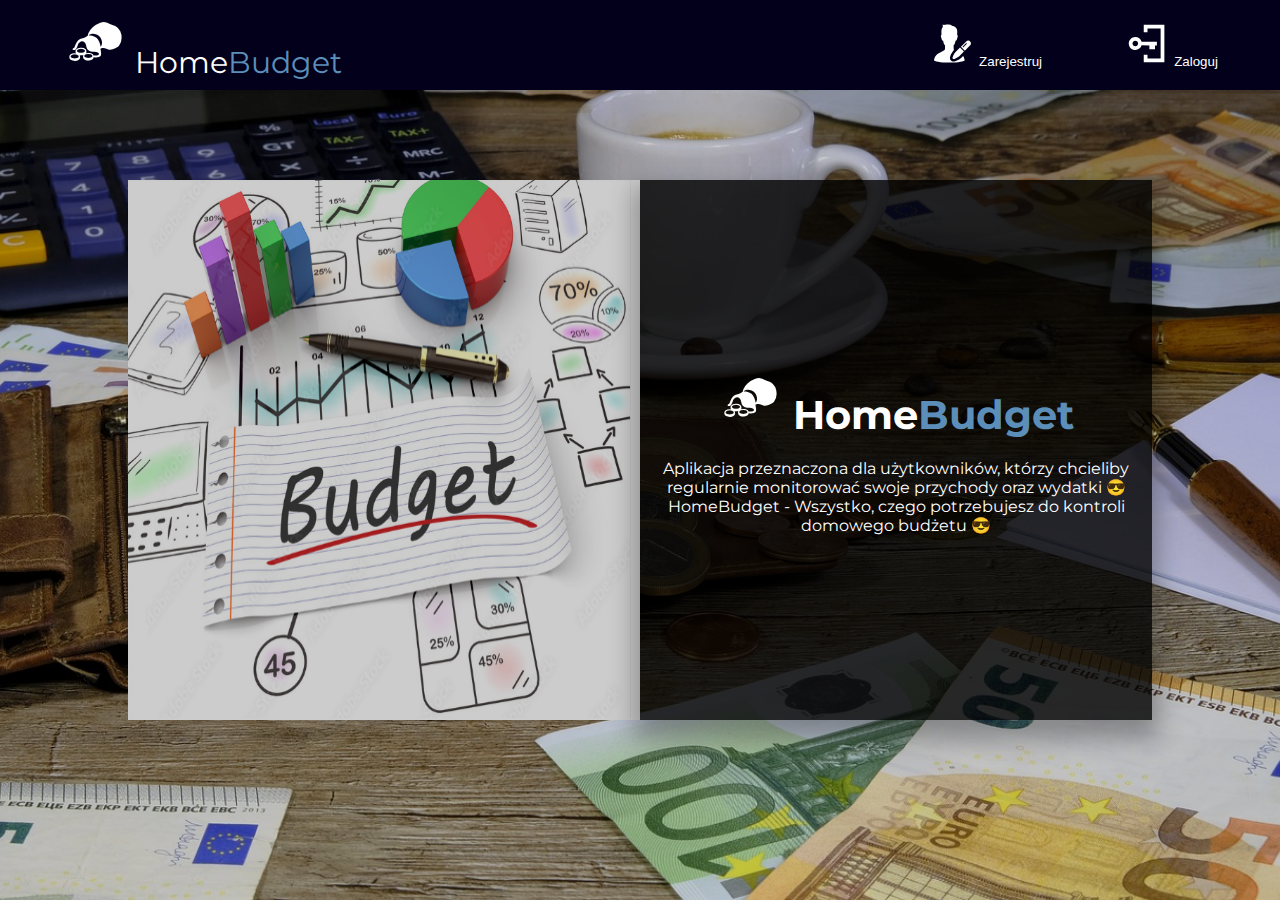
<file: index.html>
<!DOCTYPE html>
<html lang="pl">

<head>
    <meta charset="UTF-8">
    <meta name="viewport" content="width=device-width, initial-scale=1.0">
    <title>HomeBudget</title>
    <link href="https://cdn.jsdelivr.net/npm/bootstrap@5.3.2/dist/css/bootstrap.min.css" rel="stylesheet"
        integrity="sha384-T3c6CoIi6uLrA9TneNEoa7RxnatzjcDSCmG1MXxSR1GAsXEV/Dwwykc2MPK8M2HN" crossorigin="anonymous">
    <link href="https://fonts.googleapis.com/css2?family=Montserrat:wght@200;400;700&display=swap" rel="stylesheet">
    <link rel="stylesheet" href="./css/style.css">
</head>

<body>

    <nav class="nav">
        <div class="nav-logo">
            <svg class="nav-logo-icon" fill="#fff" viewBox="0 0 1000 1000" xmlns="http://www.w3.org/2000/svg"
                stroke="#fff">
                <g id="SVGRepo_bgCarrier" stroke-width="0"></g>
                <g id="SVGRepo_tracerCarrier" stroke-linecap="round" stroke-linejoin="round"></g>
                <g id="SVGRepo_iconCarrier">
                    <path
                        d="M820 257q-13-8-53-20-36-11-48-17l-4-2q-20-11-31-15-17-7-32-10-37-5-85 15-73 30-115 68t-63 91q-5 12-8 24l-4 15q-1 4-2 5.5t-6 2.5q-11 10-38 21-15 6-47.5 17T244 467q-12 7-24 21-8 9-20 27-9 14-21 46l-7 17q-4 12-11 20-4 4-13 10-6 4-8.5 7t-2.5 8q0 9 9 12t21-.5 21-12.5 16-25q5-10 12-30 8-25 13-34 10-17 25.5-26.5t35-8.5 34.5 14q14 11 20 26 3 6 7 27 5 22 9 34 6 19 15 29 16 19 39 28 25 11 56 6 24-3 46 3t32.5 17.5 5 23T527 721q-12 2-35 2h-1q-12 0-23-1-2-8-6-13.5t-8-8.5l-4-2q-20-14-49-17-26-2-51 5 7-13 5-32.5T343 624q-26-25-77-23.5T193 627q-9 11-9.5 31.5T192 690q-30-4-57 2-35 8-46 32-6 13-2 38 2 20 27.5 33t58 13 57-14 25.5-35q2-29-7-42 29 5 59-3-5 8-4 33l1 5q1 22 26 36 29 15 66 13 40-2 63-24l4-6q4-8 6-20 10 2 37 2 23 0 44.5-6.5T580 729q10-14 9-40 0-15-5.5-44t-2.5-35q16-11 48-5 19 3 54 16 21 7 27 8 34 5 74-10 29-10 58-28 18-12 23-17l10-10q37-43 39-119 2-60-21-109-25-52-73-79zM170 769q-20 0-38-6-27-9-27-26.5t26-26.5q18-6 38.5-6t38.5 6q26 9 26 26.5T208 763q-18 6-38 6zm100-89q-21 0-39-6-26-8-26-25.5t26-26.5q18-6 38.5-6t38.5 6q26 9 26 26.5T308 674q-18 6-38 6zm117 81q-21 0-39-6-26-8-26-25.5t26-26.5q18-6 38.5-6t38.5 6q26 9 26 26.5T425 755q-18 6-38 6zm194-178q-4-40-21-77-18-42-45-64-20-16-49-26-22-8-44-10-18-2-22.5.5t-5-1 5.5-9.5 16-10q13-6 29-8 39-4 73 10 39 16 63 54 16 26 20.5 54.5t-1 52T581 583z">
                    </path>
                </g>
            </svg>
            <a href="index.html">Home<span>Budget</span></a>
        </div>

        <div class="nav-buttons">
            <a href="signup.html"><button class="signup">
                    <svg version="1.1" id="_x32_" xmlns="http://www.w3.org/2000/svg"
                        xmlns:xlink="http://www.w3.org/1999/xlink" viewBox="-46.08 -46.08 604.16 604.16"
                        xml:space="preserve" fill="#000000" stroke="#000000" stroke-width="0.00512">
                        <g>
                            <path class="st0"
                                d="M259.993,460.958c14.498,14.498,75.487-23.002,89.985-37.492l59.598-59.606l-52.494-52.485l-59.597,59.597 C282.996,385.462,245.504,446.46,259.993,460.958z">
                            </path>
                            <path class="st0"
                                d="M493.251,227.7c-14.498-14.49-37.996-14.49-52.485,0l-71.68,71.678l52.494,52.486l71.671-71.68 C507.741,265.695,507.741,242.198,493.251,227.7z M399.586,308.882l-9.008-8.999l50.18-50.18l8.991,8.99L399.586,308.882z">
                            </path>
                            <path class="st0"
                                d="M374.714,448.193c-14.071,14.055-67.572,51.008-104.791,51.008c-0.008,0,0,0-0.008,0 c-17.47,0-28.484-7.351-34.648-13.516c-44.758-44.775,36.604-138.56,37.492-139.439l4.123-4.124 c-3.944-4.354-5.644-10.348-5.644-22.302c0-8.836,0-25.256,0-40.403c11.364-12.619,15.497-11.048,25.103-60.596 c19.433,0,18.178-25.248,27.34-47.644c7.479-18.238,1.212-25.632-5.072-28.655c5.14-66.463,5.14-112.236-70.296-126.435 c-27.349-23.438-68.606-15.48-88.158-11.57c-19.536,3.911-37.159,0-37.159,0l3.355,31.49 C97.74,70.339,112.05,116.112,107.44,142.923c-5.994,3.27-11.407,10.809-4.269,28.254c9.17,22.396,7.906,47.644,27.339,47.644 c9.614,49.548,13.747,47.976,25.111,60.596c0,15.148,0,31.567,0,40.403c0,25.248-8.58,25.684-28.134,36.612 c-47.14,26.35-108.572,41.659-119.571,124.01C5.902,495.504,92.378,511.948,213.434,512 c121.04-0.052,207.524-16.496,205.518-31.558c-3.168-23.702-10.648-41.547-20.68-55.806L374.714,448.193z">
                            </path>
                        </g>
                    </svg>
                    Zarejestruj</button></a>
            <a href="login.html"> <button class="login">
                    <svg viewBox="0 0 512 512" version="1.1" xmlns="http://www.w3.org/2000/svg"
                        xmlns:xlink="http://www.w3.org/1999/xlink" fill="#000000">
                        <title>log-in</title>
                        <g id="Page-1" stroke="none" stroke-width="1" fill="none" fill-rule="evenodd">
                            <g id="icon" fill="#ffffff" transform="translate(42.666667, 42.666667)">
                                <path
                                    d="M405.333333,3.55271368e-14 L405.333333,426.666667 L170.666667,426.666667 L170.666667,341.333333 L213.333333,341.333333 L213.333333,384 L362.666667,384 L362.666667,42.6666667 L213.333333,42.6666667 L213.333333,85.3333333 L170.666667,85.3333333 L170.666667,3.55271368e-14 L405.333333,3.55271368e-14 Z M74.6666667,138.666667 C108.491057,138.666667 137.06239,161.157677 146.241432,192.000465 L320,192 L320,234.666667 L298.666667,234.666667 L298.666667,277.333333 L234.666667,277.333333 L234.666667,234.666667 L146.241432,234.666202 C137.06239,265.508989 108.491057,288 74.6666667,288 C33.4294053,288 7.10542736e-15,254.570595 7.10542736e-15,213.333333 C7.10542736e-15,172.096072 33.4294053,138.666667 74.6666667,138.666667 Z M74.6666667,181.333333 C56.9935547,181.333333 42.6666667,195.660221 42.6666667,213.333333 C42.6666667,231.006445 56.9935547,245.333333 74.6666667,245.333333 C92.3397787,245.333333 106.666667,231.006445 106.666667,213.333333 C106.666667,195.660221 92.3397787,181.333333 74.6666667,181.333333 Z"
                                    id="Combined-Shape"> </path>
                            </g>
                        </g>

                    </svg>
                    Zaloguj</button></a>
        </div>
    </nav>

    <main>
        <div class="hero">
            <div class="hero-shadow"></div>
            <div class="hero-main">
                <img src="./img/budget.png" alt="budget-image">
                <div class="hero-main-text">
                    <div class="home-page">
                        <h1>
                            <svg class="nav-logo-icon" fill="#fff" viewBox="0 0 1000 1000"
                                xmlns="http://www.w3.org/2000/svg" stroke="#fff">
                                <path
                                    d="M820 257q-13-8-53-20-36-11-48-17l-4-2q-20-11-31-15-17-7-32-10-37-5-85 15-73 30-115 68t-63 91q-5 12-8 24l-4 15q-1 4-2 5.5t-6 2.5q-11 10-38 21-15 6-47.5 17T244 467q-12 7-24 21-8 9-20 27-9 14-21 46l-7 17q-4 12-11 20-4 4-13 10-6 4-8.5 7t-2.5 8q0 9 9 12t21-.5 21-12.5 16-25q5-10 12-30 8-25 13-34 10-17 25.5-26.5t35-8.5 34.5 14q14 11 20 26 3 6 7 27 5 22 9 34 6 19 15 29 16 19 39 28 25 11 56 6 24-3 46 3t32.5 17.5 5 23T527 721q-12 2-35 2h-1q-12 0-23-1-2-8-6-13.5t-8-8.5l-4-2q-20-14-49-17-26-2-51 5 7-13 5-32.5T343 624q-26-25-77-23.5T193 627q-9 11-9.5 31.5T192 690q-30-4-57 2-35 8-46 32-6 13-2 38 2 20 27.5 33t58 13 57-14 25.5-35q2-29-7-42 29 5 59-3-5 8-4 33l1 5q1 22 26 36 29 15 66 13 40-2 63-24l4-6q4-8 6-20 10 2 37 2 23 0 44.5-6.5T580 729q10-14 9-40 0-15-5.5-44t-2.5-35q16-11 48-5 19 3 54 16 21 7 27 8 34 5 74-10 29-10 58-28 18-12 23-17l10-10q37-43 39-119 2-60-21-109-25-52-73-79zM170 769q-20 0-38-6-27-9-27-26.5t26-26.5q18-6 38.5-6t38.5 6q26 9 26 26.5T208 763q-18 6-38 6zm100-89q-21 0-39-6-26-8-26-25.5t26-26.5q18-6 38.5-6t38.5 6q26 9 26 26.5T308 674q-18 6-38 6zm117 81q-21 0-39-6-26-8-26-25.5t26-26.5q18-6 38.5-6t38.5 6q26 9 26 26.5T425 755q-18 6-38 6zm194-178q-4-40-21-77-18-42-45-64-20-16-49-26-22-8-44-10-18-2-22.5.5t-5-1 5.5-9.5 16-10q13-6 29-8 39-4 73 10 39 16 63 54 16 26 20.5 54.5t-1 52T581 583z">
                                </path>
                            </svg>
                            Home<span>Budget</span>
                        </h1>
                        <p>Aplikacja przeznaczona dla użytkowników, którzy chcieliby regularnie monitorować swoje
                            przychody oraz wydatki 😎</p>
                        <p>HomeBudget - Wszystko, czego potrzebujesz do kontroli domowego budżetu 😎 </p>
                    </div>
                </div>

            </div>
        </div>
    </main>


    <script src="https://cdn.jsdelivr.net/npm/bootstrap@5.3.2/dist/js/bootstrap.bundle.min.js"
        integrity="sha384-C6RzsynM9kWDrMNeT87bh95OGNyZPhcTNXj1NW7RuBCsyN/o0jlpcV8Qyq46cDfL"
        crossorigin="anonymous"></script>
</body>

</html>
</file>
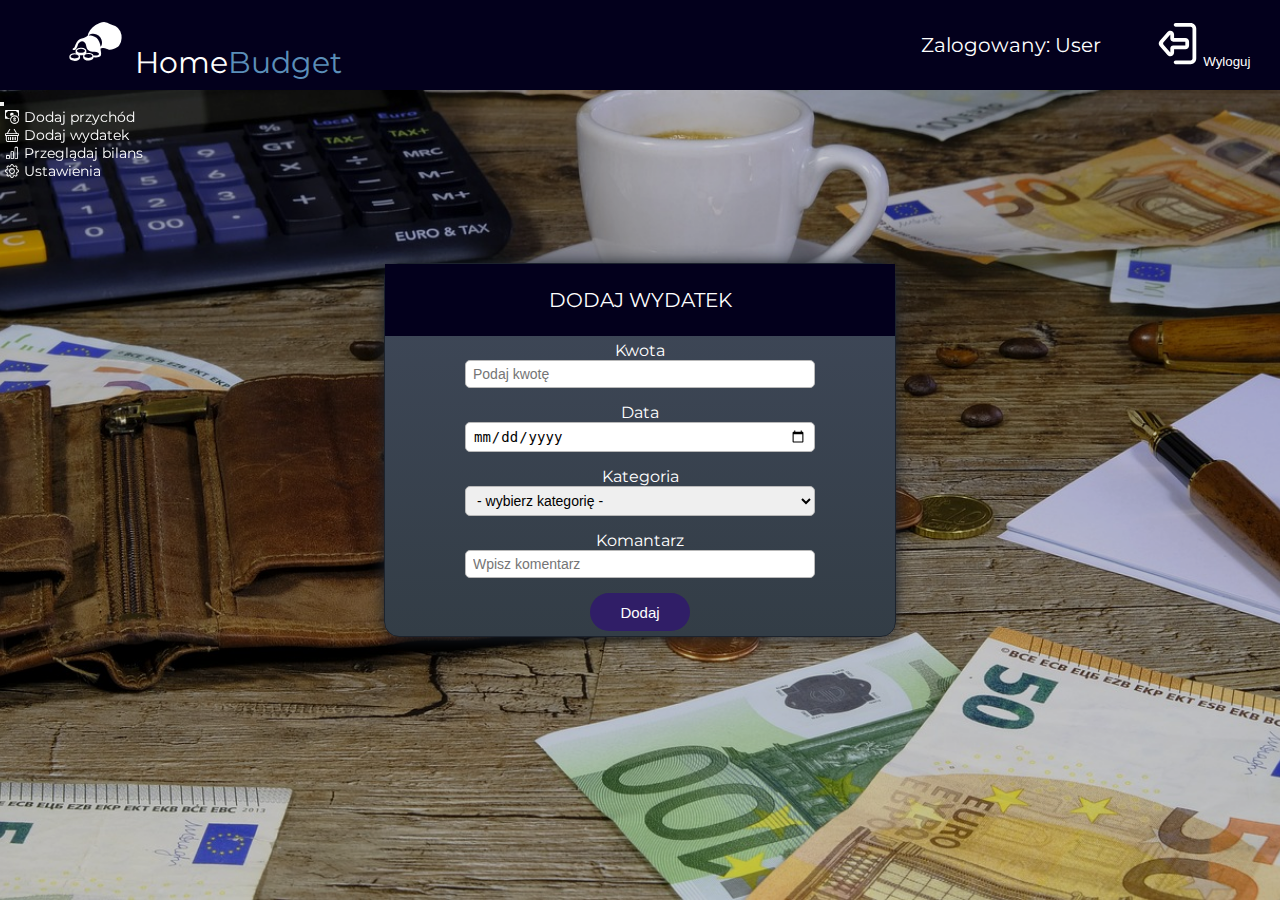
<file: expenses.html>
<!DOCTYPE html>
<html lang="pl">

<head>
  <meta charset="UTF-8">
  <meta name="viewport" content="width=device-width, initial-scale=1.0">
  <title>HomeBudget</title>
  <link href="https://cdn.jsdelivr.net/npm/bootstrap@5.3.2/dist/css/bootstrap.min.css" rel="stylesheet"
    integrity="sha384-T3c6CoIi6uLrA9TneNEoa7RxnatzjcDSCmG1MXxSR1GAsXEV/Dwwykc2MPK8M2HN" crossorigin="anonymous">
  <link rel="stylesheet" href="https://cdn.jsdelivr.net/npm/bootstrap-icons@1.11.2/font/bootstrap-icons.min.css">
  <link href="https://fonts.googleapis.com/css2?family=Montserrat:wght@200;400;700&display=swap" rel="stylesheet">
  <link rel="stylesheet" href="./css/style.css">
</head>

<body>

  <nav class="nav">
    <div class="nav-logo">
      <svg class="nav-logo-icon" fill="#fff" viewBox="0 0 1000 1000" xmlns="http://www.w3.org/2000/svg" stroke="#fff">
        <g id="SVGRepo_bgCarrier" stroke-width="0"></g>
        <g id="SVGRepo_tracerCarrier" stroke-linecap="round" stroke-linejoin="round"></g>
        <g id="SVGRepo_iconCarrier">
          <path
            d="M820 257q-13-8-53-20-36-11-48-17l-4-2q-20-11-31-15-17-7-32-10-37-5-85 15-73 30-115 68t-63 91q-5 12-8 24l-4 15q-1 4-2 5.5t-6 2.5q-11 10-38 21-15 6-47.5 17T244 467q-12 7-24 21-8 9-20 27-9 14-21 46l-7 17q-4 12-11 20-4 4-13 10-6 4-8.5 7t-2.5 8q0 9 9 12t21-.5 21-12.5 16-25q5-10 12-30 8-25 13-34 10-17 25.5-26.5t35-8.5 34.5 14q14 11 20 26 3 6 7 27 5 22 9 34 6 19 15 29 16 19 39 28 25 11 56 6 24-3 46 3t32.5 17.5 5 23T527 721q-12 2-35 2h-1q-12 0-23-1-2-8-6-13.5t-8-8.5l-4-2q-20-14-49-17-26-2-51 5 7-13 5-32.5T343 624q-26-25-77-23.5T193 627q-9 11-9.5 31.5T192 690q-30-4-57 2-35 8-46 32-6 13-2 38 2 20 27.5 33t58 13 57-14 25.5-35q2-29-7-42 29 5 59-3-5 8-4 33l1 5q1 22 26 36 29 15 66 13 40-2 63-24l4-6q4-8 6-20 10 2 37 2 23 0 44.5-6.5T580 729q10-14 9-40 0-15-5.5-44t-2.5-35q16-11 48-5 19 3 54 16 21 7 27 8 34 5 74-10 29-10 58-28 18-12 23-17l10-10q37-43 39-119 2-60-21-109-25-52-73-79zM170 769q-20 0-38-6-27-9-27-26.5t26-26.5q18-6 38.5-6t38.5 6q26 9 26 26.5T208 763q-18 6-38 6zm100-89q-21 0-39-6-26-8-26-25.5t26-26.5q18-6 38.5-6t38.5 6q26 9 26 26.5T308 674q-18 6-38 6zm117 81q-21 0-39-6-26-8-26-25.5t26-26.5q18-6 38.5-6t38.5 6q26 9 26 26.5T425 755q-18 6-38 6zm194-178q-4-40-21-77-18-42-45-64-20-16-49-26-22-8-44-10-18-2-22.5.5t-5-1 5.5-9.5 16-10q13-6 29-8 39-4 73 10 39 16 63 54 16 26 20.5 54.5t-1 52T581 583z">
          </path>
        </g>
      </svg>
      <a href="balance.html">Home<span>Budget</span></a>
    </div>

    <div class="nav-buttons one">
      <div class="nav-user">
        Zalogowany: User
      </div>

      <a href="index.html"> <button class="log-out">
          <svg viewBox="0 0 24 24" fill="none" xmlns="http://www.w3.org/2000/svg">


            <path fill-rule="evenodd" clip-rule="evenodd"
              d="M19 23H11C10.4477 23 10 22.5523 10 22C10 21.4477 10.4477 21 11 21H19C19.5523 21 20 20.5523 20 20V4C20 3.44772 19.5523 3 19 3L11 3C10.4477 3 10 2.55229 10 2C10 1.44772 10.4477 1 11 1L19 1C20.6569 1 22 2.34315 22 4V20C22 21.6569 20.6569 23 19 23Z"
              fill="#fff"></path>
            <path fill-rule="evenodd" clip-rule="evenodd"
              d="M2.48861 13.3099C1.83712 12.5581 1.83712 11.4419 2.48862 10.6902L6.66532 5.87088C7.87786 4.47179 10.1767 5.32933 10.1767 7.18074L10.1767 9.00001H16.1767C17.2813 9.00001 18.1767 9.89544 18.1767 11V13C18.1767 14.1046 17.2813 15 16.1767 15L10.1767 15V16.8193C10.1767 18.6707 7.87786 19.5282 6.66532 18.1291L2.48861 13.3099ZM4.5676 11.3451C4.24185 11.7209 4.24185 12.2791 4.5676 12.6549L8.1767 16.8193V14.5C8.1767 13.6716 8.84827 13 9.6767 13L16.1767 13V11L9.6767 11C8.84827 11 8.1767 10.3284 8.1767 9.50001L8.1767 7.18074L4.5676 11.3451Z"
              fill="#fff"></path>

          </svg>
          Wyloguj</button></a>
    </div>
  </nav>

  <header>
    <nav class="navbar navbar-expand-md navbar-dark bg-dark">
      <div class="container-fluid">
        <button class="navbar-toggler collapsed" type="button" data-bs-toggle="collapse"
          data-bs-target="#navbarsExample08" aria-controls="navbarsExample08" aria-expanded="false"
          aria-label="Toggle navigation">
          <span class="navbar-toggler-icon"></span>
        </button>

        <div class="navbar-collapse justify-content-md-center collapse" id="navbarsExample08">
          <ul class="navbar-nav">
            <li class="nav-item">
              <a class="nav-link" href="income.html"><i class="bi bi-cash-coin"></i>Dodaj przychód</a>
            </li>
            <li class="nav-item">
              <a class="nav-link active" aria-current="page" href="expenses.html">
                <i class="bi bi-basket"></i>Dodaj wydatek</a>
            </li>
            <li class="nav-item">
              <a class="nav-link" href="balance.html"><i class="bi bi-bar-chart"></i>Przeglądaj bilans</a>
            </li>
            <li class="nav-item">
              <a class="nav-link" href="settings.html"><i class="bi bi-gear"></i>Ustawienia</a>
            </li>

            <!-- <li class="nav-item dropdown">
                    <a class="nav-link dropdown-toggle" href="#" data-bs-toggle="dropdown" aria-expanded="false">Dropdown</a>
                    <ul class="dropdown-menu">
                      <li><a class="dropdown-item" href="#">Action</a></li>
                      <li><a class="dropdown-item" href="#">Another action</a></li>
                      <li><a class="dropdown-item" href="#">Something else here</a></li>
                    </ul>
                  </li> -->

          </ul>
        </div>
      </div>
    </nav>
  </header>

  <main>
    <div class="hero">
      <div class="hero-shadow"></div>
      <div class="hero-main">
        <div class="wrapper">
          <div class="top">
            Dodaj wydatek
          </div>
          <div class="bottom">
            <label for="price">Kwota</label>
            <input type="number" id="price" placeholder="Podaj kwotę">
            <label for="date">Data</label>
            <input type="date" id="date">
            <label for="category">Kategoria</label>
            <select id="category">
              <option disabled selected>- wybierz kategorię -</option>
              <option>Zakupy</option>
              <option>Opłaty</option>
              <option>Allegro</option>
              <option>Spłata kredytu</option>
              <option>Alkohol</option>
            </select>
            <label for="comment">Komantarz</label>
            <input type="text" id="comment" placeholder="Wpisz komentarz">


            <div class="buttons">
              <button class="btn blue-btn">Dodaj</button>
            </div>

          </div>

        </div>
      </div>
    </div>
  </main>


  <script src="https://cdn.jsdelivr.net/npm/bootstrap@5.3.2/dist/js/bootstrap.bundle.min.js"
    integrity="sha384-C6RzsynM9kWDrMNeT87bh95OGNyZPhcTNXj1NW7RuBCsyN/o0jlpcV8Qyq46cDfL"
    crossorigin="anonymous"></script>
</body>

</html>
</file>
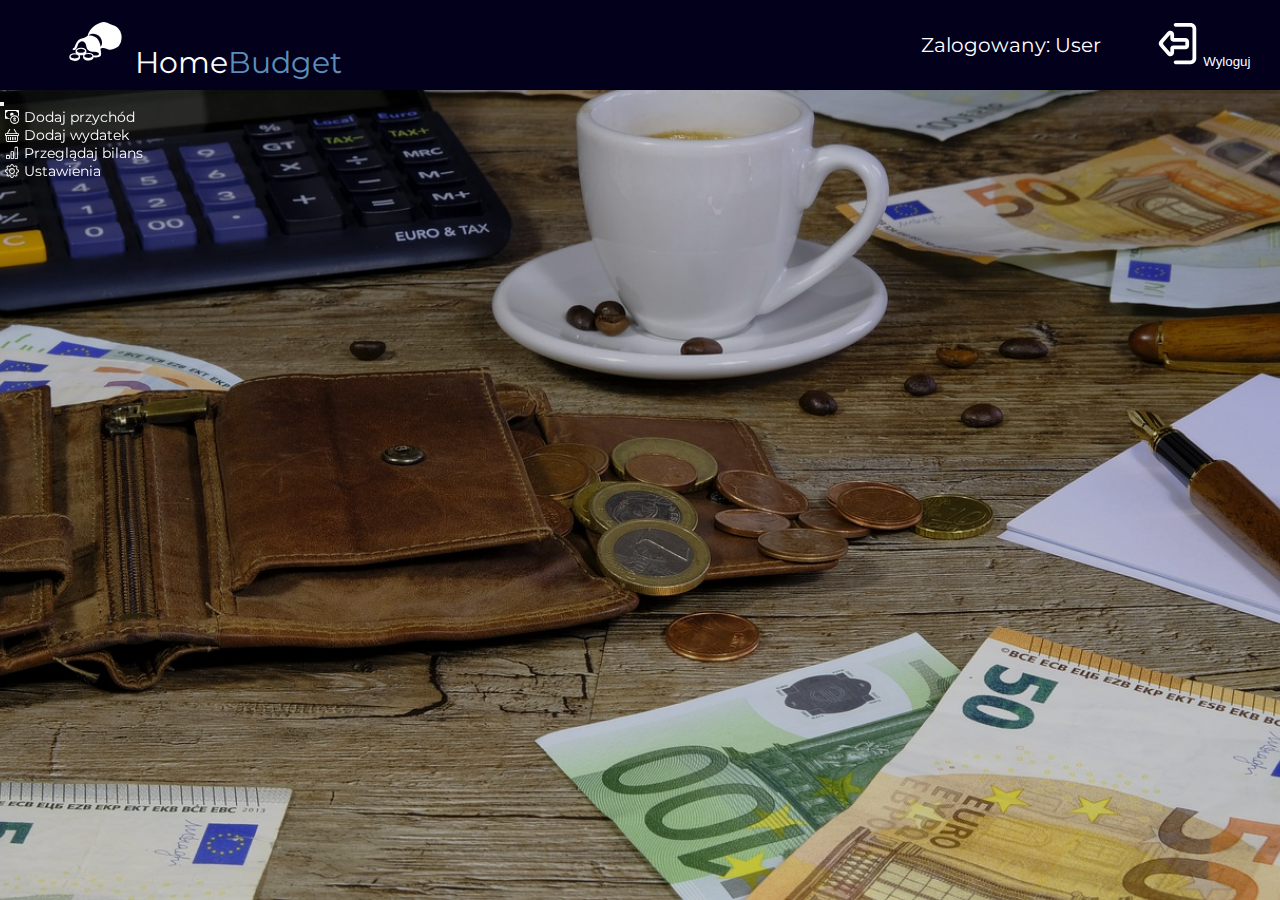
<file: income.html>
<!DOCTYPE html>
<html lang="pl">

<head>
  <meta charset="UTF-8">
  <meta name="viewport" content="width=device-width, initial-scale=1.0">
  <title>HomeBudget</title>
  <link href="https://cdn.jsdelivr.net/npm/bootstrap@5.3.2/dist/css/bootstrap.min.css" rel="stylesheet"
    integrity="sha384-T3c6CoIi6uLrA9TneNEoa7RxnatzjcDSCmG1MXxSR1GAsXEV/Dwwykc2MPK8M2HN" crossorigin="anonymous">
  <link rel="stylesheet" href="https://cdn.jsdelivr.net/npm/bootstrap-icons@1.11.2/font/bootstrap-icons.min.css">
  <link href="https://fonts.googleapis.com/css2?family=Montserrat:wght@200;400;700&display=swap" rel="stylesheet">
  <link rel="stylesheet" href="./css/style.css">
</head>

<body>

  <nav class="nav">
    <div class="nav-logo">
      <svg class="nav-logo-icon" fill="#fff" viewBox="0 0 1000 1000" xmlns="http://www.w3.org/2000/svg" stroke="#fff">
        <g id="SVGRepo_bgCarrier" stroke-width="0"></g>
        <g id="SVGRepo_tracerCarrier" stroke-linecap="round" stroke-linejoin="round"></g>
        <g id="SVGRepo_iconCarrier">
          <path
            d="M820 257q-13-8-53-20-36-11-48-17l-4-2q-20-11-31-15-17-7-32-10-37-5-85 15-73 30-115 68t-63 91q-5 12-8 24l-4 15q-1 4-2 5.5t-6 2.5q-11 10-38 21-15 6-47.5 17T244 467q-12 7-24 21-8 9-20 27-9 14-21 46l-7 17q-4 12-11 20-4 4-13 10-6 4-8.5 7t-2.5 8q0 9 9 12t21-.5 21-12.5 16-25q5-10 12-30 8-25 13-34 10-17 25.5-26.5t35-8.5 34.5 14q14 11 20 26 3 6 7 27 5 22 9 34 6 19 15 29 16 19 39 28 25 11 56 6 24-3 46 3t32.5 17.5 5 23T527 721q-12 2-35 2h-1q-12 0-23-1-2-8-6-13.5t-8-8.5l-4-2q-20-14-49-17-26-2-51 5 7-13 5-32.5T343 624q-26-25-77-23.5T193 627q-9 11-9.5 31.5T192 690q-30-4-57 2-35 8-46 32-6 13-2 38 2 20 27.5 33t58 13 57-14 25.5-35q2-29-7-42 29 5 59-3-5 8-4 33l1 5q1 22 26 36 29 15 66 13 40-2 63-24l4-6q4-8 6-20 10 2 37 2 23 0 44.5-6.5T580 729q10-14 9-40 0-15-5.5-44t-2.5-35q16-11 48-5 19 3 54 16 21 7 27 8 34 5 74-10 29-10 58-28 18-12 23-17l10-10q37-43 39-119 2-60-21-109-25-52-73-79zM170 769q-20 0-38-6-27-9-27-26.5t26-26.5q18-6 38.5-6t38.5 6q26 9 26 26.5T208 763q-18 6-38 6zm100-89q-21 0-39-6-26-8-26-25.5t26-26.5q18-6 38.5-6t38.5 6q26 9 26 26.5T308 674q-18 6-38 6zm117 81q-21 0-39-6-26-8-26-25.5t26-26.5q18-6 38.5-6t38.5 6q26 9 26 26.5T425 755q-18 6-38 6zm194-178q-4-40-21-77-18-42-45-64-20-16-49-26-22-8-44-10-18-2-22.5.5t-5-1 5.5-9.5 16-10q13-6 29-8 39-4 73 10 39 16 63 54 16 26 20.5 54.5t-1 52T581 583z">
          </path>
        </g>
      </svg>
      <a href="balance.html">Home<span>Budget</span></a>
    </div>

    <div class="nav-buttons one">
      <div class="nav-user">
        Zalogowany: User
      </div>

      <a href="index.html"> <button class="log-out">
          <svg viewBox="0 0 24 24" fill="none" xmlns="http://www.w3.org/2000/svg">
            <path fill-rule="evenodd" clip-rule="evenodd"
              d="M19 23H11C10.4477 23 10 22.5523 10 22C10 21.4477 10.4477 21 11 21H19C19.5523 21 20 20.5523 20 20V4C20 3.44772 19.5523 3 19 3L11 3C10.4477 3 10 2.55229 10 2C10 1.44772 10.4477 1 11 1L19 1C20.6569 1 22 2.34315 22 4V20C22 21.6569 20.6569 23 19 23Z"
              fill="#fff"></path>
            <path fill-rule="evenodd" clip-rule="evenodd"
              d="M2.48861 13.3099C1.83712 12.5581 1.83712 11.4419 2.48862 10.6902L6.66532 5.87088C7.87786 4.47179 10.1767 5.32933 10.1767 7.18074L10.1767 9.00001H16.1767C17.2813 9.00001 18.1767 9.89544 18.1767 11V13C18.1767 14.1046 17.2813 15 16.1767 15L10.1767 15V16.8193C10.1767 18.6707 7.87786 19.5282 6.66532 18.1291L2.48861 13.3099ZM4.5676 11.3451C4.24185 11.7209 4.24185 12.2791 4.5676 12.6549L8.1767 16.8193V14.5C8.1767 13.6716 8.84827 13 9.6767 13L16.1767 13V11L9.6767 11C8.84827 11 8.1767 10.3284 8.1767 9.50001L8.1767 7.18074L4.5676 11.3451Z"
              fill="#fff"></path>

          </svg>
          Wyloguj</button></a>
    </div>
  </nav>

  <header>
    <nav class="navbar navbar-expand-md navbar-dark bg-dark">
      <div class="container-fluid">
        <button class="navbar-toggler collapsed" type="button" data-bs-toggle="collapse"
          data-bs-target="#navbarsExample08" aria-controls="navbarsExample08" aria-expanded="false"
          aria-label="Toggle navigation">
          <span class="navbar-toggler-icon"></span>
        </button>

        <div class="navbar-collapse justify-content-md-center collapse" id="navbarsExample08">
          <ul class="navbar-nav">
            <li class="nav-item">
              <a class="nav-link active" href="income.html"><i class="bi bi-cash-coin"></i>Dodaj przychód</a>
            </li>
            <li class="nav-item">
              <a class="nav-link" aria-current="page" href="expenses.html">
                <i class="bi bi-basket"></i>Dodaj wydatek</a>
            </li>
            <li class="nav-item">
              <a class="nav-link" href="balance.html"><i class="bi bi-bar-chart"></i>Przeglądaj bilans</a>
            </li>
            <li class="nav-item">
              <a class="nav-link" href="settings.html"><i class="bi bi-gear"></i>Ustawienia</a>
            </li>

            <!-- <li class="nav-item dropdown">
                    <a class="nav-link dropdown-toggle" href="#" data-bs-toggle="dropdown" aria-expanded="false">Dropdown</a>
                    <ul class="dropdown-menu">
                      <li><a class="dropdown-item" href="#">Action</a></li>
                      <li><a class="dropdown-item" href="#">Another action</a></li>
                      <li><a class="dropdown-item" href="#">Something else here</a></li>
                    </ul>
                  </li> -->

          </ul>
        </div>
      </div>
    </nav>
  </header>

  <main>
    <div class="hero">
      <div class="hero-shadow"></div>
      <div class="hero-main">


      </div>
    </div>
  </main>


  <script src="https://cdn.jsdelivr.net/npm/bootstrap@5.3.2/dist/js/bootstrap.bundle.min.js"
    integrity="sha384-C6RzsynM9kWDrMNeT87bh95OGNyZPhcTNXj1NW7RuBCsyN/o0jlpcV8Qyq46cDfL"
    crossorigin="anonymous"></script>
</body>

</html>
</file>
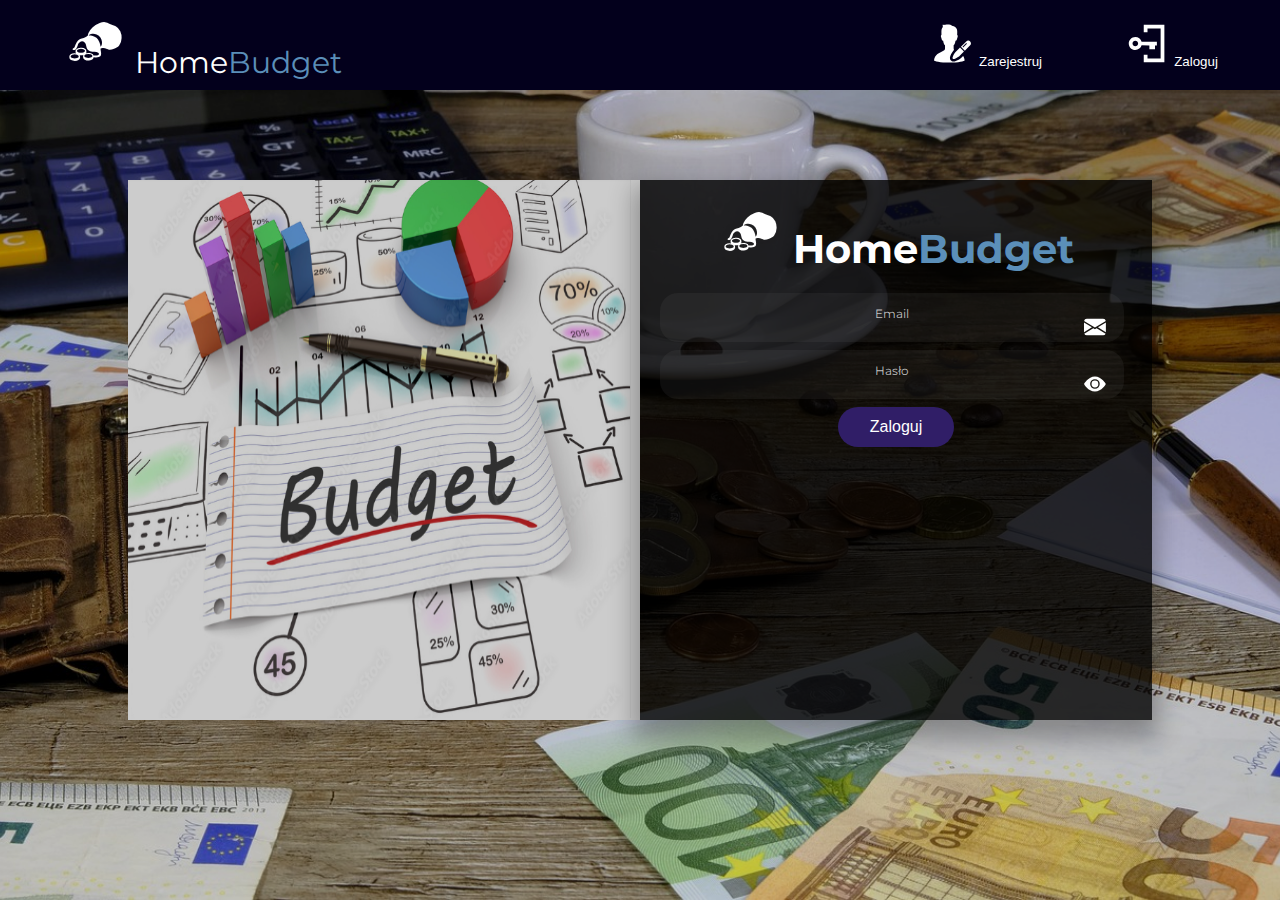
<file: login.html>
<!DOCTYPE html>
<html lang="pl">

<head>
    <meta charset="UTF-8">
    <meta name="viewport" content="width=device-width, initial-scale=1.0">
    <title>HomeBudget</title>
    <link href="https://cdn.jsdelivr.net/npm/bootstrap@5.3.2/dist/css/bootstrap.min.css" rel="stylesheet"
        integrity="sha384-T3c6CoIi6uLrA9TneNEoa7RxnatzjcDSCmG1MXxSR1GAsXEV/Dwwykc2MPK8M2HN" crossorigin="anonymous">
    <link href="https://fonts.googleapis.com/css2?family=Montserrat:wght@200;400;700&display=swap" rel="stylesheet">
    <link rel="stylesheet" href="./css/style.css">
</head>

<body>

    <nav class="nav">

        <div class="nav-logo">
            <svg class="nav-logo-icon" fill="#fff" viewBox="0 0 1000 1000" xmlns="http://www.w3.org/2000/svg"
                stroke="#fff">
                <g id="SVGRepo_bgCarrier" stroke-width="0"></g>
                <g id="SVGRepo_tracerCarrier" stroke-linecap="round" stroke-linejoin="round"></g>
                <g id="SVGRepo_iconCarrier">
                    <path
                        d="M820 257q-13-8-53-20-36-11-48-17l-4-2q-20-11-31-15-17-7-32-10-37-5-85 15-73 30-115 68t-63 91q-5 12-8 24l-4 15q-1 4-2 5.5t-6 2.5q-11 10-38 21-15 6-47.5 17T244 467q-12 7-24 21-8 9-20 27-9 14-21 46l-7 17q-4 12-11 20-4 4-13 10-6 4-8.5 7t-2.5 8q0 9 9 12t21-.5 21-12.5 16-25q5-10 12-30 8-25 13-34 10-17 25.5-26.5t35-8.5 34.5 14q14 11 20 26 3 6 7 27 5 22 9 34 6 19 15 29 16 19 39 28 25 11 56 6 24-3 46 3t32.5 17.5 5 23T527 721q-12 2-35 2h-1q-12 0-23-1-2-8-6-13.5t-8-8.5l-4-2q-20-14-49-17-26-2-51 5 7-13 5-32.5T343 624q-26-25-77-23.5T193 627q-9 11-9.5 31.5T192 690q-30-4-57 2-35 8-46 32-6 13-2 38 2 20 27.5 33t58 13 57-14 25.5-35q2-29-7-42 29 5 59-3-5 8-4 33l1 5q1 22 26 36 29 15 66 13 40-2 63-24l4-6q4-8 6-20 10 2 37 2 23 0 44.5-6.5T580 729q10-14 9-40 0-15-5.5-44t-2.5-35q16-11 48-5 19 3 54 16 21 7 27 8 34 5 74-10 29-10 58-28 18-12 23-17l10-10q37-43 39-119 2-60-21-109-25-52-73-79zM170 769q-20 0-38-6-27-9-27-26.5t26-26.5q18-6 38.5-6t38.5 6q26 9 26 26.5T208 763q-18 6-38 6zm100-89q-21 0-39-6-26-8-26-25.5t26-26.5q18-6 38.5-6t38.5 6q26 9 26 26.5T308 674q-18 6-38 6zm117 81q-21 0-39-6-26-8-26-25.5t26-26.5q18-6 38.5-6t38.5 6q26 9 26 26.5T425 755q-18 6-38 6zm194-178q-4-40-21-77-18-42-45-64-20-16-49-26-22-8-44-10-18-2-22.5.5t-5-1 5.5-9.5 16-10q13-6 29-8 39-4 73 10 39 16 63 54 16 26 20.5 54.5t-1 52T581 583z">
                    </path>
                </g>
            </svg>
            <a href="index.html">Home<span>Budget</span></a>
        </div>

        <div class="nav-buttons">
            <a href="signup.html"><button class="signup">
                    <svg version="1.1" id="_x32_" xmlns="http://www.w3.org/2000/svg"
                        xmlns:xlink="http://www.w3.org/1999/xlink" viewBox="-46.08 -46.08 604.16 604.16"
                        xml:space="preserve" fill="#000000" stroke="#000000" stroke-width="0.00512">
                        <g>
                            <path class="st0"
                                d="M259.993,460.958c14.498,14.498,75.487-23.002,89.985-37.492l59.598-59.606l-52.494-52.485l-59.597,59.597 C282.996,385.462,245.504,446.46,259.993,460.958z">
                            </path>
                            <path class="st0"
                                d="M493.251,227.7c-14.498-14.49-37.996-14.49-52.485,0l-71.68,71.678l52.494,52.486l71.671-71.68 C507.741,265.695,507.741,242.198,493.251,227.7z M399.586,308.882l-9.008-8.999l50.18-50.18l8.991,8.99L399.586,308.882z">
                            </path>
                            <path class="st0"
                                d="M374.714,448.193c-14.071,14.055-67.572,51.008-104.791,51.008c-0.008,0,0,0-0.008,0 c-17.47,0-28.484-7.351-34.648-13.516c-44.758-44.775,36.604-138.56,37.492-139.439l4.123-4.124 c-3.944-4.354-5.644-10.348-5.644-22.302c0-8.836,0-25.256,0-40.403c11.364-12.619,15.497-11.048,25.103-60.596 c19.433,0,18.178-25.248,27.34-47.644c7.479-18.238,1.212-25.632-5.072-28.655c5.14-66.463,5.14-112.236-70.296-126.435 c-27.349-23.438-68.606-15.48-88.158-11.57c-19.536,3.911-37.159,0-37.159,0l3.355,31.49 C97.74,70.339,112.05,116.112,107.44,142.923c-5.994,3.27-11.407,10.809-4.269,28.254c9.17,22.396,7.906,47.644,27.339,47.644 c9.614,49.548,13.747,47.976,25.111,60.596c0,15.148,0,31.567,0,40.403c0,25.248-8.58,25.684-28.134,36.612 c-47.14,26.35-108.572,41.659-119.571,124.01C5.902,495.504,92.378,511.948,213.434,512 c121.04-0.052,207.524-16.496,205.518-31.558c-3.168-23.702-10.648-41.547-20.68-55.806L374.714,448.193z">
                            </path>
                        </g>
                    </svg>
                    Zarejestruj</button></a>
            <a href="login.html"> <button class="login">
                    <svg viewBox="0 0 512 512" version="1.1" xmlns="http://www.w3.org/2000/svg"
                        xmlns:xlink="http://www.w3.org/1999/xlink" fill="#000000">
                        <title>log-in</title>
                        <g id="Page-1" stroke="none" stroke-width="1" fill="none" fill-rule="evenodd">
                            <g id="icon" fill="#ffffff" transform="translate(42.666667, 42.666667)">
                                <path
                                    d="M405.333333,3.55271368e-14 L405.333333,426.666667 L170.666667,426.666667 L170.666667,341.333333 L213.333333,341.333333 L213.333333,384 L362.666667,384 L362.666667,42.6666667 L213.333333,42.6666667 L213.333333,85.3333333 L170.666667,85.3333333 L170.666667,3.55271368e-14 L405.333333,3.55271368e-14 Z M74.6666667,138.666667 C108.491057,138.666667 137.06239,161.157677 146.241432,192.000465 L320,192 L320,234.666667 L298.666667,234.666667 L298.666667,277.333333 L234.666667,277.333333 L234.666667,234.666667 L146.241432,234.666202 C137.06239,265.508989 108.491057,288 74.6666667,288 C33.4294053,288 7.10542736e-15,254.570595 7.10542736e-15,213.333333 C7.10542736e-15,172.096072 33.4294053,138.666667 74.6666667,138.666667 Z M74.6666667,181.333333 C56.9935547,181.333333 42.6666667,195.660221 42.6666667,213.333333 C42.6666667,231.006445 56.9935547,245.333333 74.6666667,245.333333 C92.3397787,245.333333 106.666667,231.006445 106.666667,213.333333 C106.666667,195.660221 92.3397787,181.333333 74.6666667,181.333333 Z"
                                    id="Combined-Shape"> </path>
                            </g>
                        </g>
                    </svg>
                    Zaloguj</button></a>
        </div>
    </nav>

    <main>
        <div class="hero">
            <div class="hero-shadow"></div>
            <div class="hero-main">
                <img src="./img/budget.png" alt="budget-image">
                <div class="hero-main-text">


                    <div class="form">
                        <h1>
                            <svg class="nav-logo-icon" fill="#fff" viewBox="0 0 1000 1000"
                                xmlns="http://www.w3.org/2000/svg" stroke="#fff">
                                <path
                                    d="M820 257q-13-8-53-20-36-11-48-17l-4-2q-20-11-31-15-17-7-32-10-37-5-85 15-73 30-115 68t-63 91q-5 12-8 24l-4 15q-1 4-2 5.5t-6 2.5q-11 10-38 21-15 6-47.5 17T244 467q-12 7-24 21-8 9-20 27-9 14-21 46l-7 17q-4 12-11 20-4 4-13 10-6 4-8.5 7t-2.5 8q0 9 9 12t21-.5 21-12.5 16-25q5-10 12-30 8-25 13-34 10-17 25.5-26.5t35-8.5 34.5 14q14 11 20 26 3 6 7 27 5 22 9 34 6 19 15 29 16 19 39 28 25 11 56 6 24-3 46 3t32.5 17.5 5 23T527 721q-12 2-35 2h-1q-12 0-23-1-2-8-6-13.5t-8-8.5l-4-2q-20-14-49-17-26-2-51 5 7-13 5-32.5T343 624q-26-25-77-23.5T193 627q-9 11-9.5 31.5T192 690q-30-4-57 2-35 8-46 32-6 13-2 38 2 20 27.5 33t58 13 57-14 25.5-35q2-29-7-42 29 5 59-3-5 8-4 33l1 5q1 22 26 36 29 15 66 13 40-2 63-24l4-6q4-8 6-20 10 2 37 2 23 0 44.5-6.5T580 729q10-14 9-40 0-15-5.5-44t-2.5-35q16-11 48-5 19 3 54 16 21 7 27 8 34 5 74-10 29-10 58-28 18-12 23-17l10-10q37-43 39-119 2-60-21-109-25-52-73-79zM170 769q-20 0-38-6-27-9-27-26.5t26-26.5q18-6 38.5-6t38.5 6q26 9 26 26.5T208 763q-18 6-38 6zm100-89q-21 0-39-6-26-8-26-25.5t26-26.5q18-6 38.5-6t38.5 6q26 9 26 26.5T308 674q-18 6-38 6zm117 81q-21 0-39-6-26-8-26-25.5t26-26.5q18-6 38.5-6t38.5 6q26 9 26 26.5T425 755q-18 6-38 6zm194-178q-4-40-21-77-18-42-45-64-20-16-49-26-22-8-44-10-18-2-22.5.5t-5-1 5.5-9.5 16-10q13-6 29-8 39-4 73 10 39 16 63 54 16 26 20.5 54.5t-1 52T581 583z">
                                </path>
                            </svg>
                            Home<span>Budget</span>
                        </h1>
                        <div class="id">
                            <div class="input-icons">
                                <label for="email">Email</label>
                                <div class="icon-center">
                                    <input class="input" type="email" id="email">
                                    <svg xmlns="http://www.w3.org/2000/svg" width="24" height="24" fill="currentColor"
                                        class="bi bi-envelope-fill" viewBox="0 0 16 16">
                                        <path
                                            d="M.05 3.555A2 2 0 0 1 2 2h12a2 2 0 0 1 1.95 1.555L8 8.414.05 3.555ZM0 4.697v7.104l5.803-3.558L0 4.697ZM6.761 8.83l-6.57 4.027A2 2 0 0 0 2 14h12a2 2 0 0 0 1.808-1.144l-6.57-4.027L8 9.586l-1.239-.757Zm3.436-.586L16 11.801V4.697l-5.803 3.546Z" />
                                    </svg>
                                </div>
                            </div>
                            <div class="input-icons">
                                <label for="password">Hasło</label>
                                <div class="icon-center">
                                    <input class="input" type="password" id="password">
                                    <svg xmlns="http://www.w3.org/2000/svg" width="24" height="24" fill="currentColor"
                                        class="bi bi-eye-fill" viewBox="0 0 16 16">
                                        <path d="M10.5 8a2.5 2.5 0 1 1-5 0 2.5 2.5 0 0 1 5 0z" />
                                        <path
                                            d="M0 8s3-5.5 8-5.5S16 8 16 8s-3 5.5-8 5.5S0 8 0 8zm8 3.5a3.5 3.5 0 1 0 0-7 3.5 3.5 0 0 0 0 7z" />
                                    </svg>
                                </div>
                            </div>
                        </div>

                        <div class="buttons">
                            <button class="btn blue-btn"><a href="balance.html">Zaloguj</a></button>
                        </div>
                    </div>



                </div>

            </div>
        </div>
    </main>


    <script src="https://cdn.jsdelivr.net/npm/bootstrap@5.3.2/dist/js/bootstrap.bundle.min.js"
        integrity="sha384-C6RzsynM9kWDrMNeT87bh95OGNyZPhcTNXj1NW7RuBCsyN/o0jlpcV8Qyq46cDfL"
        crossorigin="anonymous"></script>
</body>

</html>
</file>
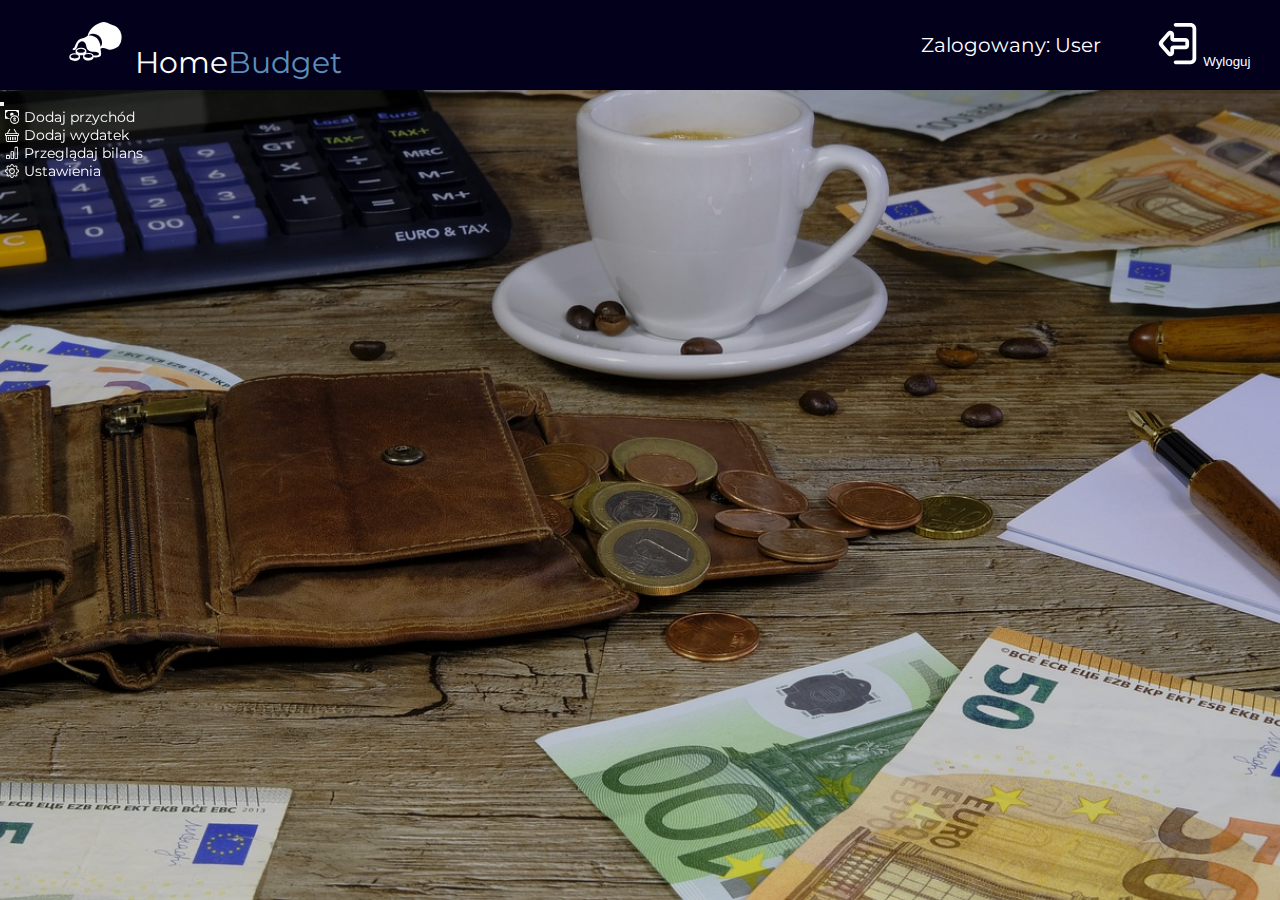
<file: settings.html>
<!DOCTYPE html>
<html lang="pl">

<head>
  <meta charset="UTF-8">
  <meta name="viewport" content="width=device-width, initial-scale=1.0">
  <title>HomeBudget</title>
  <link href="https://cdn.jsdelivr.net/npm/bootstrap@5.3.2/dist/css/bootstrap.min.css" rel="stylesheet"
    integrity="sha384-T3c6CoIi6uLrA9TneNEoa7RxnatzjcDSCmG1MXxSR1GAsXEV/Dwwykc2MPK8M2HN" crossorigin="anonymous">
  <link rel="stylesheet" href="https://cdn.jsdelivr.net/npm/bootstrap-icons@1.11.2/font/bootstrap-icons.min.css">
  <link href="https://fonts.googleapis.com/css2?family=Montserrat:wght@200;400;700&display=swap" rel="stylesheet">
  <link rel="stylesheet" href="./css/style.css">
</head>

<body>

  <nav class="nav">
    <div class="nav-logo">
      <svg class="nav-logo-icon" fill="#fff" viewBox="0 0 1000 1000" xmlns="http://www.w3.org/2000/svg" stroke="#fff">
        <g id="SVGRepo_bgCarrier" stroke-width="0"></g>
        <g id="SVGRepo_tracerCarrier" stroke-linecap="round" stroke-linejoin="round"></g>
        <g id="SVGRepo_iconCarrier">
          <path
            d="M820 257q-13-8-53-20-36-11-48-17l-4-2q-20-11-31-15-17-7-32-10-37-5-85 15-73 30-115 68t-63 91q-5 12-8 24l-4 15q-1 4-2 5.5t-6 2.5q-11 10-38 21-15 6-47.5 17T244 467q-12 7-24 21-8 9-20 27-9 14-21 46l-7 17q-4 12-11 20-4 4-13 10-6 4-8.5 7t-2.5 8q0 9 9 12t21-.5 21-12.5 16-25q5-10 12-30 8-25 13-34 10-17 25.5-26.5t35-8.5 34.5 14q14 11 20 26 3 6 7 27 5 22 9 34 6 19 15 29 16 19 39 28 25 11 56 6 24-3 46 3t32.5 17.5 5 23T527 721q-12 2-35 2h-1q-12 0-23-1-2-8-6-13.5t-8-8.5l-4-2q-20-14-49-17-26-2-51 5 7-13 5-32.5T343 624q-26-25-77-23.5T193 627q-9 11-9.5 31.5T192 690q-30-4-57 2-35 8-46 32-6 13-2 38 2 20 27.5 33t58 13 57-14 25.5-35q2-29-7-42 29 5 59-3-5 8-4 33l1 5q1 22 26 36 29 15 66 13 40-2 63-24l4-6q4-8 6-20 10 2 37 2 23 0 44.5-6.5T580 729q10-14 9-40 0-15-5.5-44t-2.5-35q16-11 48-5 19 3 54 16 21 7 27 8 34 5 74-10 29-10 58-28 18-12 23-17l10-10q37-43 39-119 2-60-21-109-25-52-73-79zM170 769q-20 0-38-6-27-9-27-26.5t26-26.5q18-6 38.5-6t38.5 6q26 9 26 26.5T208 763q-18 6-38 6zm100-89q-21 0-39-6-26-8-26-25.5t26-26.5q18-6 38.5-6t38.5 6q26 9 26 26.5T308 674q-18 6-38 6zm117 81q-21 0-39-6-26-8-26-25.5t26-26.5q18-6 38.5-6t38.5 6q26 9 26 26.5T425 755q-18 6-38 6zm194-178q-4-40-21-77-18-42-45-64-20-16-49-26-22-8-44-10-18-2-22.5.5t-5-1 5.5-9.5 16-10q13-6 29-8 39-4 73 10 39 16 63 54 16 26 20.5 54.5t-1 52T581 583z">
          </path>
        </g>
      </svg>
      <a href="balance.html">Home<span>Budget</span></a>
    </div>

    <div class="nav-buttons one">
      <div class="nav-user">
        Zalogowany: User
      </div>

      <a href="index.html"> <button class="log-out">
          <svg viewBox="0 0 24 24" fill="none" xmlns="http://www.w3.org/2000/svg">
            <path fill-rule="evenodd" clip-rule="evenodd"
              d="M19 23H11C10.4477 23 10 22.5523 10 22C10 21.4477 10.4477 21 11 21H19C19.5523 21 20 20.5523 20 20V4C20 3.44772 19.5523 3 19 3L11 3C10.4477 3 10 2.55229 10 2C10 1.44772 10.4477 1 11 1L19 1C20.6569 1 22 2.34315 22 4V20C22 21.6569 20.6569 23 19 23Z"
              fill="#fff"></path>
            <path fill-rule="evenodd" clip-rule="evenodd"
              d="M2.48861 13.3099C1.83712 12.5581 1.83712 11.4419 2.48862 10.6902L6.66532 5.87088C7.87786 4.47179 10.1767 5.32933 10.1767 7.18074L10.1767 9.00001H16.1767C17.2813 9.00001 18.1767 9.89544 18.1767 11V13C18.1767 14.1046 17.2813 15 16.1767 15L10.1767 15V16.8193C10.1767 18.6707 7.87786 19.5282 6.66532 18.1291L2.48861 13.3099ZM4.5676 11.3451C4.24185 11.7209 4.24185 12.2791 4.5676 12.6549L8.1767 16.8193V14.5C8.1767 13.6716 8.84827 13 9.6767 13L16.1767 13V11L9.6767 11C8.84827 11 8.1767 10.3284 8.1767 9.50001L8.1767 7.18074L4.5676 11.3451Z"
              fill="#fff"></path>

          </svg>
          Wyloguj</button></a>
    </div>
  </nav>

  <header>
    <nav class="navbar navbar-expand-md navbar-dark bg-dark">
      <div class="container-fluid">
        <button class="navbar-toggler collapsed" type="button" data-bs-toggle="collapse"
          data-bs-target="#navbarsExample08" aria-controls="navbarsExample08" aria-expanded="false"
          aria-label="Toggle navigation">
          <span class="navbar-toggler-icon"></span>
        </button>

        <div class="navbar-collapse justify-content-md-center collapse" id="navbarsExample08">
          <ul class="navbar-nav">
            <li class="nav-item">
              <a class="nav-link" href="income.html"><i class="bi bi-cash-coin"></i>Dodaj przychód</a>
            </li>
            <li class="nav-item">
              <a class="nav-link" aria-current="page" href="expenses.html">
                <i class="bi bi-basket"></i>Dodaj wydatek</a>
            </li>
            <li class="nav-item">
              <a class="nav-link" href="balance.html"><i class="bi bi-bar-chart"></i>Przeglądaj bilans</a>
            </li>
            <li class="nav-item">
              <a class="nav-link active" href="settings.html"><i class="bi bi-gear"></i>Ustawienia</a>
            </li>

            <!-- <li class="nav-item dropdown">
                    <a class="nav-link dropdown-toggle" href="#" data-bs-toggle="dropdown" aria-expanded="false">Dropdown</a>
                    <ul class="dropdown-menu">
                      <li><a class="dropdown-item" href="#">Action</a></li>
                      <li><a class="dropdown-item" href="#">Another action</a></li>
                      <li><a class="dropdown-item" href="#">Something else here</a></li>
                    </ul>
                  </li> -->

          </ul>
        </div>
      </div>
    </nav>
  </header>

  <main>
    <div class="hero">
      <div class="hero-shadow"></div>
      <div class="hero-main">


      </div>
    </div>
  </main>


  <script src="https://cdn.jsdelivr.net/npm/bootstrap@5.3.2/dist/js/bootstrap.bundle.min.js"
    integrity="sha384-C6RzsynM9kWDrMNeT87bh95OGNyZPhcTNXj1NW7RuBCsyN/o0jlpcV8Qyq46cDfL"
    crossorigin="anonymous"></script>
</body>

</html>
</file>
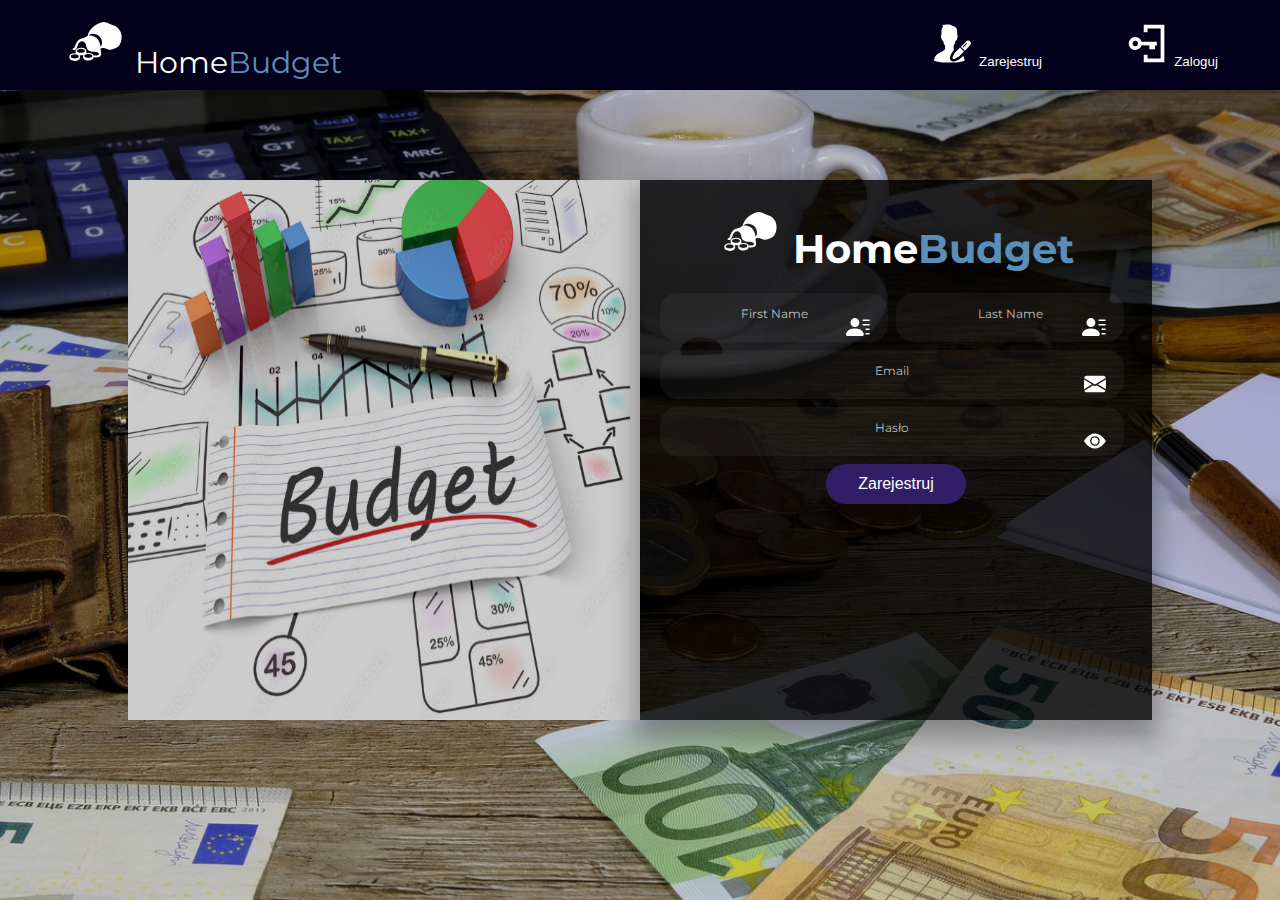
<file: signup.html>
<!DOCTYPE html>
<html lang="pl">

<head>
    <meta charset="UTF-8">
    <meta name="viewport" content="width=device-width, initial-scale=1.0">
    <title>HomeBudget</title>
    <link href="https://cdn.jsdelivr.net/npm/bootstrap@5.3.2/dist/css/bootstrap.min.css" rel="stylesheet"
        integrity="sha384-T3c6CoIi6uLrA9TneNEoa7RxnatzjcDSCmG1MXxSR1GAsXEV/Dwwykc2MPK8M2HN" crossorigin="anonymous">
    <link rel="stylesheet" href="https://use.fontawesome.com/releases/v5.8.1/css/all.css"
        integrity="sha384-50oBUHEmvpQ+1lW4y57PTFmhCaXp0ML5d60M1M7uH2+nqUivzIebhndOJK28anvf" crossorigin="anonymous">
    <link href="https://fonts.googleapis.com/css2?family=Montserrat:wght@200;400;700&display=swap" rel="stylesheet">
    <link rel="stylesheet" href="./css/style.css">
</head>

<body>

    <nav class="nav">

        <div class="nav-logo">
            <svg class="nav-logo-icon" fill="#fff" viewBox="0 0 1000 1000" xmlns="http://www.w3.org/2000/svg"
                stroke="#fff">
                <g id="SVGRepo_bgCarrier" stroke-width="0"></g>
                <g id="SVGRepo_tracerCarrier" stroke-linecap="round" stroke-linejoin="round"></g>
                <g id="SVGRepo_iconCarrier">
                    <path
                        d="M820 257q-13-8-53-20-36-11-48-17l-4-2q-20-11-31-15-17-7-32-10-37-5-85 15-73 30-115 68t-63 91q-5 12-8 24l-4 15q-1 4-2 5.5t-6 2.5q-11 10-38 21-15 6-47.5 17T244 467q-12 7-24 21-8 9-20 27-9 14-21 46l-7 17q-4 12-11 20-4 4-13 10-6 4-8.5 7t-2.5 8q0 9 9 12t21-.5 21-12.5 16-25q5-10 12-30 8-25 13-34 10-17 25.5-26.5t35-8.5 34.5 14q14 11 20 26 3 6 7 27 5 22 9 34 6 19 15 29 16 19 39 28 25 11 56 6 24-3 46 3t32.5 17.5 5 23T527 721q-12 2-35 2h-1q-12 0-23-1-2-8-6-13.5t-8-8.5l-4-2q-20-14-49-17-26-2-51 5 7-13 5-32.5T343 624q-26-25-77-23.5T193 627q-9 11-9.5 31.5T192 690q-30-4-57 2-35 8-46 32-6 13-2 38 2 20 27.5 33t58 13 57-14 25.5-35q2-29-7-42 29 5 59-3-5 8-4 33l1 5q1 22 26 36 29 15 66 13 40-2 63-24l4-6q4-8 6-20 10 2 37 2 23 0 44.5-6.5T580 729q10-14 9-40 0-15-5.5-44t-2.5-35q16-11 48-5 19 3 54 16 21 7 27 8 34 5 74-10 29-10 58-28 18-12 23-17l10-10q37-43 39-119 2-60-21-109-25-52-73-79zM170 769q-20 0-38-6-27-9-27-26.5t26-26.5q18-6 38.5-6t38.5 6q26 9 26 26.5T208 763q-18 6-38 6zm100-89q-21 0-39-6-26-8-26-25.5t26-26.5q18-6 38.5-6t38.5 6q26 9 26 26.5T308 674q-18 6-38 6zm117 81q-21 0-39-6-26-8-26-25.5t26-26.5q18-6 38.5-6t38.5 6q26 9 26 26.5T425 755q-18 6-38 6zm194-178q-4-40-21-77-18-42-45-64-20-16-49-26-22-8-44-10-18-2-22.5.5t-5-1 5.5-9.5 16-10q13-6 29-8 39-4 73 10 39 16 63 54 16 26 20.5 54.5t-1 52T581 583z">
                    </path>
                </g>
            </svg>
            <a href="index.html">Home<span>Budget</span></a>
        </div>

        <div class="nav-buttons">
            <a href="signup.html"><button class="signup">
                    <svg version="1.1" id="_x32_" xmlns="http://www.w3.org/2000/svg"
                        xmlns:xlink="http://www.w3.org/1999/xlink" viewBox="-46.08 -46.08 604.16 604.16"
                        xml:space="preserve" fill="#000000" stroke="#000000" stroke-width="0.00512">

                        <g>
                            <path class="st0"
                                d="M259.993,460.958c14.498,14.498,75.487-23.002,89.985-37.492l59.598-59.606l-52.494-52.485l-59.597,59.597 C282.996,385.462,245.504,446.46,259.993,460.958z">
                            </path>
                            <path class="st0"
                                d="M493.251,227.7c-14.498-14.49-37.996-14.49-52.485,0l-71.68,71.678l52.494,52.486l71.671-71.68 C507.741,265.695,507.741,242.198,493.251,227.7z M399.586,308.882l-9.008-8.999l50.18-50.18l8.991,8.99L399.586,308.882z">
                            </path>
                            <path class="st0"
                                d="M374.714,448.193c-14.071,14.055-67.572,51.008-104.791,51.008c-0.008,0,0,0-0.008,0 c-17.47,0-28.484-7.351-34.648-13.516c-44.758-44.775,36.604-138.56,37.492-139.439l4.123-4.124 c-3.944-4.354-5.644-10.348-5.644-22.302c0-8.836,0-25.256,0-40.403c11.364-12.619,15.497-11.048,25.103-60.596 c19.433,0,18.178-25.248,27.34-47.644c7.479-18.238,1.212-25.632-5.072-28.655c5.14-66.463,5.14-112.236-70.296-126.435 c-27.349-23.438-68.606-15.48-88.158-11.57c-19.536,3.911-37.159,0-37.159,0l3.355,31.49 C97.74,70.339,112.05,116.112,107.44,142.923c-5.994,3.27-11.407,10.809-4.269,28.254c9.17,22.396,7.906,47.644,27.339,47.644 c9.614,49.548,13.747,47.976,25.111,60.596c0,15.148,0,31.567,0,40.403c0,25.248-8.58,25.684-28.134,36.612 c-47.14,26.35-108.572,41.659-119.571,124.01C5.902,495.504,92.378,511.948,213.434,512 c121.04-0.052,207.524-16.496,205.518-31.558c-3.168-23.702-10.648-41.547-20.68-55.806L374.714,448.193z">
                            </path>
                        </g>
                    </svg>
                    Zarejestruj</button></a>
            <a href="login.html"> <button class="login">
                    <svg viewBox="0 0 512 512" version="1.1" xmlns="http://www.w3.org/2000/svg"
                        xmlns:xlink="http://www.w3.org/1999/xlink" fill="#000000">
                        <title>log-in</title>
                        <g id="Page-1" stroke="none" stroke-width="1" fill="none" fill-rule="evenodd">
                            <g id="icon" fill="#ffffff" transform="translate(42.666667, 42.666667)">
                                <path
                                    d="M405.333333,3.55271368e-14 L405.333333,426.666667 L170.666667,426.666667 L170.666667,341.333333 L213.333333,341.333333 L213.333333,384 L362.666667,384 L362.666667,42.6666667 L213.333333,42.6666667 L213.333333,85.3333333 L170.666667,85.3333333 L170.666667,3.55271368e-14 L405.333333,3.55271368e-14 Z M74.6666667,138.666667 C108.491057,138.666667 137.06239,161.157677 146.241432,192.000465 L320,192 L320,234.666667 L298.666667,234.666667 L298.666667,277.333333 L234.666667,277.333333 L234.666667,234.666667 L146.241432,234.666202 C137.06239,265.508989 108.491057,288 74.6666667,288 C33.4294053,288 7.10542736e-15,254.570595 7.10542736e-15,213.333333 C7.10542736e-15,172.096072 33.4294053,138.666667 74.6666667,138.666667 Z M74.6666667,181.333333 C56.9935547,181.333333 42.6666667,195.660221 42.6666667,213.333333 C42.6666667,231.006445 56.9935547,245.333333 74.6666667,245.333333 C92.3397787,245.333333 106.666667,231.006445 106.666667,213.333333 C106.666667,195.660221 92.3397787,181.333333 74.6666667,181.333333 Z"
                                    id="Combined-Shape"> </path>
                            </g>
                        </g>

                    </svg>
                    Zaloguj</button></a>
        </div>
    </nav>

    <main>
        <div class="hero">
            <div class="hero-shadow"></div>
            <div class="hero-main">
                <img src="./img/budget.png" alt="budget-image">
                <div class="hero-main-text">
                    <div class="form">
                        <h1>
                            <svg class="nav-logo-icon" fill="#fff" viewBox="0 0 1000 1000"
                                xmlns="http://www.w3.org/2000/svg" stroke="#fff">
                                <path
                                    d="M820 257q-13-8-53-20-36-11-48-17l-4-2q-20-11-31-15-17-7-32-10-37-5-85 15-73 30-115 68t-63 91q-5 12-8 24l-4 15q-1 4-2 5.5t-6 2.5q-11 10-38 21-15 6-47.5 17T244 467q-12 7-24 21-8 9-20 27-9 14-21 46l-7 17q-4 12-11 20-4 4-13 10-6 4-8.5 7t-2.5 8q0 9 9 12t21-.5 21-12.5 16-25q5-10 12-30 8-25 13-34 10-17 25.5-26.5t35-8.5 34.5 14q14 11 20 26 3 6 7 27 5 22 9 34 6 19 15 29 16 19 39 28 25 11 56 6 24-3 46 3t32.5 17.5 5 23T527 721q-12 2-35 2h-1q-12 0-23-1-2-8-6-13.5t-8-8.5l-4-2q-20-14-49-17-26-2-51 5 7-13 5-32.5T343 624q-26-25-77-23.5T193 627q-9 11-9.5 31.5T192 690q-30-4-57 2-35 8-46 32-6 13-2 38 2 20 27.5 33t58 13 57-14 25.5-35q2-29-7-42 29 5 59-3-5 8-4 33l1 5q1 22 26 36 29 15 66 13 40-2 63-24l4-6q4-8 6-20 10 2 37 2 23 0 44.5-6.5T580 729q10-14 9-40 0-15-5.5-44t-2.5-35q16-11 48-5 19 3 54 16 21 7 27 8 34 5 74-10 29-10 58-28 18-12 23-17l10-10q37-43 39-119 2-60-21-109-25-52-73-79zM170 769q-20 0-38-6-27-9-27-26.5t26-26.5q18-6 38.5-6t38.5 6q26 9 26 26.5T208 763q-18 6-38 6zm100-89q-21 0-39-6-26-8-26-25.5t26-26.5q18-6 38.5-6t38.5 6q26 9 26 26.5T308 674q-18 6-38 6zm117 81q-21 0-39-6-26-8-26-25.5t26-26.5q18-6 38.5-6t38.5 6q26 9 26 26.5T425 755q-18 6-38 6zm194-178q-4-40-21-77-18-42-45-64-20-16-49-26-22-8-44-10-18-2-22.5.5t-5-1 5.5-9.5 16-10q13-6 29-8 39-4 73 10 39 16 63 54 16 26 20.5 54.5t-1 52T581 583z">
                                </path>
                            </svg>
                            Home<span>Budget</span>
                        </h1>
                        <div class="name">
                            <div class="input-icons">
                                <label for="first">First Name</label>
                                <div class="icon-center">
                                    <input class="input" type="text" id="first">
                                    <svg xmlns="http://www.w3.org/2000/svg" width="30" height="30" fill="currentColor"
                                        class="bi bi-person-lines-fill" viewBox="0 0 16 16">
                                        <path
                                            d="M6 8a3 3 0 1 0 0-6 3 3 0 0 0 0 6zm-5 6s-1 0-1-1 1-4 6-4 6 3 6 4-1 1-1 1H1zM11 3.5a.5.5 0 0 1 .5-.5h4a.5.5 0 0 1 0 1h-4a.5.5 0 0 1-.5-.5zm.5 2.5a.5.5 0 0 0 0 1h4a.5.5 0 0 0 0-1h-4zm2 3a.5.5 0 0 0 0 1h2a.5.5 0 0 0 0-1h-2zm0 3a.5.5 0 0 0 0 1h2a.5.5 0 0 0 0-1h-2z" />
                                    </svg>
                                </div>
                            </div>
                            <div class="input-icons">
                                <label for="last">Last Name</label>
                                <div class="icon-center">
                                    <input class="input" type="text" id="last">
                                    <svg xmlns="http://www.w3.org/2000/svg" width="30" height="30" fill="currentColor"
                                        class="bi bi-person-lines-fill" viewBox="0 0 16 16">
                                        <path
                                            d="M6 8a3 3 0 1 0 0-6 3 3 0 0 0 0 6zm-5 6s-1 0-1-1 1-4 6-4 6 3 6 4-1 1-1 1H1zM11 3.5a.5.5 0 0 1 .5-.5h4a.5.5 0 0 1 0 1h-4a.5.5 0 0 1-.5-.5zm.5 2.5a.5.5 0 0 0 0 1h4a.5.5 0 0 0 0-1h-4zm2 3a.5.5 0 0 0 0 1h2a.5.5 0 0 0 0-1h-2zm0 3a.5.5 0 0 0 0 1h2a.5.5 0 0 0 0-1h-2z" />
                                    </svg>
                                </div>
                            </div>
                        </div>

                        <div class="id">
                            <div class="input-icons">
                                <label for="email">Email</label>
                                <div class="icon-center">
                                    <input class="input" type="email" id="email">
                                    <svg xmlns="http://www.w3.org/2000/svg" width="24" height="24" fill="currentColor"
                                        class="bi bi-envelope-fill" viewBox="0 0 16 16">
                                        <path
                                            d="M.05 3.555A2 2 0 0 1 2 2h12a2 2 0 0 1 1.95 1.555L8 8.414.05 3.555ZM0 4.697v7.104l5.803-3.558L0 4.697ZM6.761 8.83l-6.57 4.027A2 2 0 0 0 2 14h12a2 2 0 0 0 1.808-1.144l-6.57-4.027L8 9.586l-1.239-.757Zm3.436-.586L16 11.801V4.697l-5.803 3.546Z" />
                                    </svg>
                                </div>
                            </div>
                            <div class="input-icons">
                                <label for="password">Hasło</label>
                                <div class="icon-center">
                                    <input class="input" type="password" id="password">
                                    <svg xmlns="http://www.w3.org/2000/svg" width="24" height="24" fill="currentColor"
                                        class="bi bi-eye-fill" viewBox="0 0 16 16">
                                        <path d="M10.5 8a2.5 2.5 0 1 1-5 0 2.5 2.5 0 0 1 5 0z" />
                                        <path
                                            d="M0 8s3-5.5 8-5.5S16 8 16 8s-3 5.5-8 5.5S0 8 0 8zm8 3.5a3.5 3.5 0 1 0 0-7 3.5 3.5 0 0 0 0 7z" />
                                    </svg>
                                </div>
                            </div>
                        </div>

                        <div class="buttons">
                            <button class="btn blue-btn">Zarejestruj</button>
                        </div>
                    </div>




                </div>
            </div>
        </div>
    </main>


    <script src="https://cdn.jsdelivr.net/npm/bootstrap@5.3.2/dist/js/bootstrap.bundle.min.js"
        integrity="sha384-C6RzsynM9kWDrMNeT87bh95OGNyZPhcTNXj1NW7RuBCsyN/o0jlpcV8Qyq46cDfL"
        crossorigin="anonymous"></script>
</body>

</html>
</file>
<file: css/style.css>
.bounce-top {
  display: block;
  animation: bounce-top 3s infinite both;
  /* ----------------------------------------------
   * Generated by Animista on 2022-10-4 23:10:40
   * Licensed under FreeBSD License.
   * See http://animista.net/license for more info. 
   * w: http://animista.net, t: @cssanimista
   * ---------------------------------------------- */
  /**
   * ----------------------------------------
   * animation bounce-top
   * ----------------------------------------
   */
}
@keyframes bounce-top {
  0% {
    transform: translateY(-45px);
    animation-timing-function: ease-in;
    opacity: 1;
  }
  24% {
    opacity: 1;
  }
  40% {
    transform: translateY(-24px);
    animation-timing-function: ease-in;
  }
  65% {
    transform: translateY(-12px);
    animation-timing-function: ease-in;
  }
  25%, 55%, 75%, 87% {
    transform: translateY(0px);
    animation-timing-function: ease-out;
  }
  100% {
    transform: translateY(0px);
    animation-timing-function: ease-out;
    opacity: 1;
  }
}

@media (max-width: 992px) {
  .nav-logo {
    font-size: 2.5rem;
  }
  .nav-buttons {
    font-size: 1.5rem;
    width: 35%;
  }
  .nav button:hover {
    font-size: 1.4rem;
  }
  .nav-user {
    font-size: 1.5rem;
  }
  .hero-main-text {
    font-size: 1.4rem;
  }
  .hero-main-text h1 {
    font-size: 4rem;
    margin-bottom: 1.5rem;
  }
  .wrapper {
    width: 60%;
  }
  .balance p {
    font-size: 1rem;
  }
  .piechart-main h2 {
    font-size: 3rem;
  }
  .piechart .chart .legend {
    font-size: 1.6rem;
    margin: 2rem 0;
  }
  .piechart .chart .legend .expenses-item .circle {
    width: 2rem;
    height: 2rem;
    margin-right: 1rem;
  }
}
@media (max-width: 776px) {
  .nav-logo {
    font-size: 2.5rem;
  }
  .nav-buttons {
    font-size: 1.5rem;
    width: 40%;
  }
  .nav-buttons svg {
    height: 3vh;
  }
  .nav button:hover {
    font-size: 1.4rem;
  }
  .nav-user {
    font-size: 1.4rem;
  }
  .hero-main-text {
    font-size: 1.2rem;
  }
  .hero-main-text h1 {
    font-size: 3rem;
    margin-bottom: 1rem;
  }
  .wrapper {
    width: 70%;
  }
  .wrapper .top {
    font-size: 1.4rem;
  }
  .wrapper .bottom label {
    font-size: 1rem;
  }
  .wrapper .bottom input,
  .wrapper .bottom select {
    font-size: 0.9rem;
  }
  .wrapper .bottom .buttons {
    font-size: 1.2rem;
  }
  .modal-body {
    display: flex;
    flex-direction: column;
  }
  .balance .wrapper {
    width: 100%;
  }
  .balance .tab {
    display: flex;
    flex-direction: column;
    width: 100%;
    margin: 0.4rem 0;
  }
  .balance .tab .wrapper {
    height: 80vh;
    margin: 0;
  }
  .piechart-main {
    flex-direction: column;
    justify-content: start;
  }
  .piechart-main h2 {
    font-size: 2.5rem;
    margin: 3rem 2rem;
  }
  .piechart .chart {
    width: 70%;
    height: 60%;
    flex-direction: column;
  }
  .piechart .chart .legend {
    flex-direction: row;
    flex-wrap: wrap;
    align-content: stretch;
    font-size: 1.2rem;
    width: 100%;
    height: 50%;
    margin: 2rem 0;
  }
  .piechart .chart .legend .expenses-item .circle {
    width: 2rem;
    height: 2rem;
    margin-right: 1rem;
  }
  .piechart .pie-chart {
    width: 80%;
    height: 100%;
  }
}
@media (max-width: 576px) {
  .nav-logo {
    font-size: 1.2rem;
  }
  .nav-buttons {
    font-size: 1rem;
    width: 47%;
  }
  .nav button:hover {
    font-size: 0.9rem;
  }
  .nav-user {
    font-size: 0.8rem;
  }
  .hero-main {
    flex-direction: column;
  }
  .hero-main img {
    width: 100%;
    height: 65%;
  }
  .hero-main-text {
    width: 100%;
    font-size: 1rem;
  }
  .hero-main-text h1 {
    font-size: 3rem;
    margin-bottom: 1rem;
  }
  .wrapper {
    width: 80%;
  }
  .wrapper .top {
    height: 7vh;
    font-size: 1rem;
  }
  .wrapper .bottom {
    padding: 0.5rem;
  }
  .wrapper .bottom label {
    font-size: 0.8rem;
  }
  .wrapper .bottom input,
  .wrapper .bottom select {
    margin-bottom: 1rem;
    padding: 0.5rem 0.7rem;
    font-size: 0.7rem;
  }
  .wrapper .bottom .buttons {
    font-size: 1rem;
  }
  .balance p {
    font-size: 0.8rem;
  }
}
*,
*::after,
*::before {
  box-sizing: border-box;
  margin: 0;
  padding: 0;
}

html {
  font-size: 62.5%;
  scroll-behavior: smooth;
}

a {
  text-decoration: none;
  color: white;
}

body {
  font-family: "Montserrat", sans-serif;
  min-width: 320px;
}

.nav {
  position: fixed;
  display: flex;
  align-items: center;
  justify-content: space-between;
  height: 10vh;
  width: 100%;
  background-color: #03001c;
  z-index: 10;
}
.nav-logo {
  position: relative;
  left: 5%;
  font-size: 3rem;
}
.nav-logo-icon {
  height: 7vh;
}
.nav span {
  color: #5b8fb9;
}
.nav-buttons {
  position: relative;
  font-size: 1.8rem;
  right: 0;
  width: 30%;
}
.nav-buttons .st0 {
  fill: #fff;
}
.nav-buttons svg {
  height: 5vh;
}
.nav button {
  padding: 1rem 0.5rem;
  background-color: transparent;
  color: white;
  width: 47%;
  border-radius: 20%;
  border: none;
  transition: 0.5s;
  cursor: pointer;
}
.nav button:hover {
  box-shadow: 2px 3px 0 0 rgba(255, 255, 255, 0.8), inset 11px 6px 10px rgba(0, 0, 0, 0.2);
  font-size: 1.6rem;
  color: #5b8fb9;
}
.nav .one {
  display: flex;
  justify-content: space-around;
  align-items: center;
  cursor: default;
}
.nav .log-out {
  width: 100%;
}
.nav-user {
  color: #fff;
  font-size: 2rem;
}

.hero {
  position: relative;
  height: 100vh;
  display: flex;
  justify-content: center;
  align-items: center;
  background-image: url("../img/money-2991393_1280.jpg");
  background-position: center;
  background-size: cover;
  background-attachment: fixed;
}
.hero-shadow {
  position: absolute;
  width: 100%;
  height: 100%;
  background-color: rgba(0, 0, 0, 0.2);
}
.hero-main {
  display: flex;
  justify-content: center;
  align-items: center;
  height: 60%;
  width: 80%;
  text-align: center;
}
.hero-main span {
  color: #5b8fb9;
}
.hero-main img {
  height: 100%;
  width: 50%;
}
.hero-main-text {
  background-color: rgba(0, 0, 0, 0.8);
  box-shadow: 0px 12px 24px 6px rgba(0, 0, 0, 0.3);
  color: #fff;
  position: relative;
  width: 50%;
  height: 100%;
  font-size: 1.6rem;
  display: flex;
  flex-direction: column;
  justify-content: center;
  align-items: center;
}
.hero-main-text h1 {
  font-size: 4rem;
  margin-bottom: 2rem;
}
.hero-main-text .home-page {
  padding: 5rem 2rem;
}

.form {
  width: 100%;
  height: 100%;
  padding: 2rem;
}
.form .input-icons {
  background-color: rgba(128, 128, 128, 0.1);
  padding: 8px 1em;
  margin-bottom: 0.5em;
  margin-right: 0.5em;
  border-radius: 18px;
  position: relative;
  border: 2px solid transparent;
}
.form .input-icons:hover {
  border: 2px solid #5b8fb9;
}
.form .icon-center {
  display: flex;
  justify-content: space-between;
  align-items: center;
  height: 1rem;
}
.form .name {
  display: flex;
}
.form .id {
  width: 100%;
}
.form .input {
  background-color: transparent;
  border: none;
  outline: none;
  font-size: 1.6rem;
  color: white;
  width: 100%;
  margin-right: 1em;
}
.form label {
  color: rgba(221, 221, 221, 0.8666666667);
  font-size: 1.2rem;
}
.form .buttons {
  display: flex;
  justify-content: space-around;
}

.btn {
  padding: 0.7em 2em;
  color: white;
  border-radius: 23px;
  font-size: 1em;
  border: none;
  cursor: pointer;
}

.blue-btn {
  background-color: #301e67;
}

header {
  position: fixed;
  width: 100%;
  top: 10vh;
  z-index: 1051;
  font-size: 1.4rem;
}
header i {
  margin: 0 0.5rem;
}
header .empty {
  color: #212529;
  cursor: default;
}
header .modal-body label {
  margin: 1rem;
}

.wrapper {
  width: 50%;
  margin: 0 0.5rem;
  background-image: linear-gradient(#3f4859, #333d46);
  color: #fff;
  text-align: center;
  border: 1px solid #1c232d;
  border-radius: 15px;
  box-shadow: 0 0 15px #1c232d;
  z-index: 1;
}
.wrapper .top {
  display: flex;
  justify-content: center;
  align-items: center;
  height: 8vh;
  color: #fff;
  background-color: #03001c;
  text-transform: uppercase;
  font-size: 2rem;
}
.wrapper .bottom {
  display: flex;
  flex-direction: column;
  justify-content: center;
  align-items: center;
  padding: 0.5rem;
}
.wrapper .bottom label {
  display: block;
  font-size: 1.6rem;
}
.wrapper .bottom input,
.wrapper .bottom select {
  margin-bottom: 1.5rem;
  padding: 0.5rem 0.7rem;
  width: 70%;
  border-radius: 5px;
  border: 1px solid rgb(185, 185, 185);
  font-size: 1.4rem;
}
.wrapper .bottom .buttons {
  font-size: 1.5rem;
}

.balance {
  position: relative;
  top: 15vh;
  height: 87vh;
  flex-direction: column;
  height: 90%;
  justify-content: start;
}
.balance h1 {
  color: white;
}
.balance p {
  font-size: 1.2rem;
}
.balance .tab {
  display: flex;
  width: 110%;
  height: 40vh;
  margin: 0.4rem;
}
.balance .tab .wrapper {
  overflow: hidden;
}
.balance .tab .wrapper .bottom {
  position: relative;
  display: block;
  height: 80%;
  overflow-y: auto;
}
.balance .tab .wrapper .bottom::-webkit-scrollbar {
  width: 1rem;
}
.balance .tab .wrapper .bottom::-webkit-scrollbar-thumb {
  background-color: rgba(0, 0, 0, 0.2);
}
.balance ul {
  list-style: none;
  width: 100%;
  padding: 0;
}
.balance ul button {
  padding: 3px;
  background-color: transparent;
  border: none;
  color: #fff;
}
.balance ul p {
  display: inline-block;
  width: 20%;
}
.balance ul .buttons {
  width: 15%;
}

.bi-chevron-down {
  position: absolute;
  left: 50%;
  transform: translateX(-50%);
  bottom: 20px;
  font-size: 30px;
  color: rgba(0, 0, 0, 0.8);
}

.piechart {
  color: #fff;
}
.piechart-main {
  flex-direction: column;
  justify-content: start;
  width: 60%;
  height: 60%;
  background-color: rgba(0, 0, 0, 0.8);
  text-align: left;
  z-index: 10;
}
.piechart-main h2 {
  text-align: center;
  font-size: 4rem;
  margin: 4rem 2rem;
}
.piechart .chart {
  width: 70%;
  height: 60%;
  display: flex;
  justify-content: space-between;
  align-items: center;
}
.piechart .chart .legend {
  display: flex;
  flex-direction: column;
  justify-content: space-evenly;
  align-items: start;
  font-size: 2.5rem;
  width: 50%;
  height: 100%;
}
.piechart .chart .legend .expenses-item {
  display: flex;
  justify-content: center;
  align-items: center;
}
.piechart .chart .legend .expenses-item p {
  margin: 0;
}
.piechart .chart .legend .expenses-item .circle {
  width: 2.5rem;
  height: 2.5rem;
  border-radius: 50%;
  margin-right: 2rem;
}
.piechart .chart .legend .expenses-item .first {
  background-color: #ff3333;
}
.piechart .chart .legend .expenses-item .second {
  background-color: #33ff33;
}
.piechart .chart .legend .expenses-item .third {
  background-color: #3333ff;
}
.piechart .chart .legend .expenses-item .fourth {
  background-color: #ffff33;
}
.piechart .chart .legend .expenses-item .fifth {
  background-color: #ff33ff;
}
.piechart .pie-chart {
  width: 45%;
  height: 100%;
  border-radius: 50%;
  background: conic-gradient(#ff3333 0% 40%, #33ff33 40% 60%, #3333ff 60% 80%, #ffff33 80% 90%, #ff33ff 90% 100%);
}

@media (max-width: 576px) {
  .nav-logo {
    font-size: 1.2rem;
  }
  .nav-buttons {
    font-size: 1rem;
    width: 47%;
  }
  .nav button:hover {
    font-size: 0.9rem;
  }
  .nav-user {
    font-size: 0.8rem;
  }
  .hero-main {
    flex-direction: column;
  }
  .hero-main img {
    width: 100%;
    height: 65%;
  }
  .hero-main-text {
    width: 100%;
    font-size: 1rem;
  }
  .hero-main-text h1 {
    font-size: 3rem;
    margin-bottom: 1rem;
  }
  .wrapper {
    width: 80%;
  }
  .wrapper .top {
    height: 7vh;
    font-size: 1rem;
  }
  .wrapper .bottom {
    padding: 0.5rem;
  }
  .wrapper .bottom label {
    font-size: 0.8rem;
  }
  .wrapper .bottom input,
  .wrapper .bottom select {
    margin-bottom: 1rem;
    padding: 0.5rem 0.7rem;
    font-size: 0.7rem;
  }
  .wrapper .bottom .buttons {
    font-size: 1rem;
  }
  .balance p {
    font-size: 0.8rem;
  }
}
@media (max-width: 776px) {
  .nav-logo {
    font-size: 2.5rem;
  }
  .nav-buttons {
    font-size: 1.5rem;
    width: 40%;
  }
  .nav-buttons svg {
    height: 3vh;
  }
  .nav button:hover {
    font-size: 1.4rem;
  }
  .nav-user {
    font-size: 1.4rem;
  }
  .hero-main-text {
    font-size: 1.2rem;
  }
  .hero-main-text h1 {
    font-size: 3rem;
    margin-bottom: 1rem;
  }
  .wrapper {
    width: 70%;
  }
  .wrapper .top {
    font-size: 1.4rem;
  }
  .wrapper .bottom label {
    font-size: 1rem;
  }
  .wrapper .bottom input,
  .wrapper .bottom select {
    font-size: 0.9rem;
  }
  .wrapper .bottom .buttons {
    font-size: 1.2rem;
  }
  .modal-body {
    display: flex;
    flex-direction: column;
  }
  .balance .wrapper {
    width: 100%;
  }
  .balance .tab {
    display: flex;
    flex-direction: column;
    width: 100%;
    margin: 0.4rem 0;
  }
  .balance .tab .wrapper {
    height: 80vh;
    margin: 0;
  }
  .piechart-main {
    flex-direction: column;
    justify-content: start;
  }
  .piechart-main h2 {
    font-size: 2.5rem;
    margin: 3rem 2rem;
  }
  .piechart .chart {
    width: 70%;
    height: 60%;
    flex-direction: column;
  }
  .piechart .chart .legend {
    flex-direction: row;
    flex-wrap: wrap;
    align-content: stretch;
    font-size: 1.2rem;
    width: 100%;
    height: 50%;
    margin: 2rem 0;
  }
  .piechart .chart .legend .expenses-item .circle {
    width: 2rem;
    height: 2rem;
    margin-right: 1rem;
  }
  .piechart .pie-chart {
    width: 80%;
    height: 100%;
  }
}
@media (max-width: 992px) {
  .nav-logo {
    font-size: 2.5rem;
  }
  .nav-buttons {
    font-size: 1.5rem;
    width: 35%;
  }
  .nav button:hover {
    font-size: 1.4rem;
  }
  .nav-user {
    font-size: 1.5rem;
  }
  .hero-main-text {
    font-size: 1.4rem;
  }
  .hero-main-text h1 {
    font-size: 4rem;
    margin-bottom: 1.5rem;
  }
  .wrapper {
    width: 60%;
  }
  .balance p {
    font-size: 1rem;
  }
  .piechart-main h2 {
    font-size: 3rem;
  }
  .piechart .chart .legend {
    font-size: 1.6rem;
    margin: 2rem 0;
  }
  .piechart .chart .legend .expenses-item .circle {
    width: 2rem;
    height: 2rem;
    margin-right: 1rem;
  }
}/*# sourceMappingURL=style.css.map */
</file>
